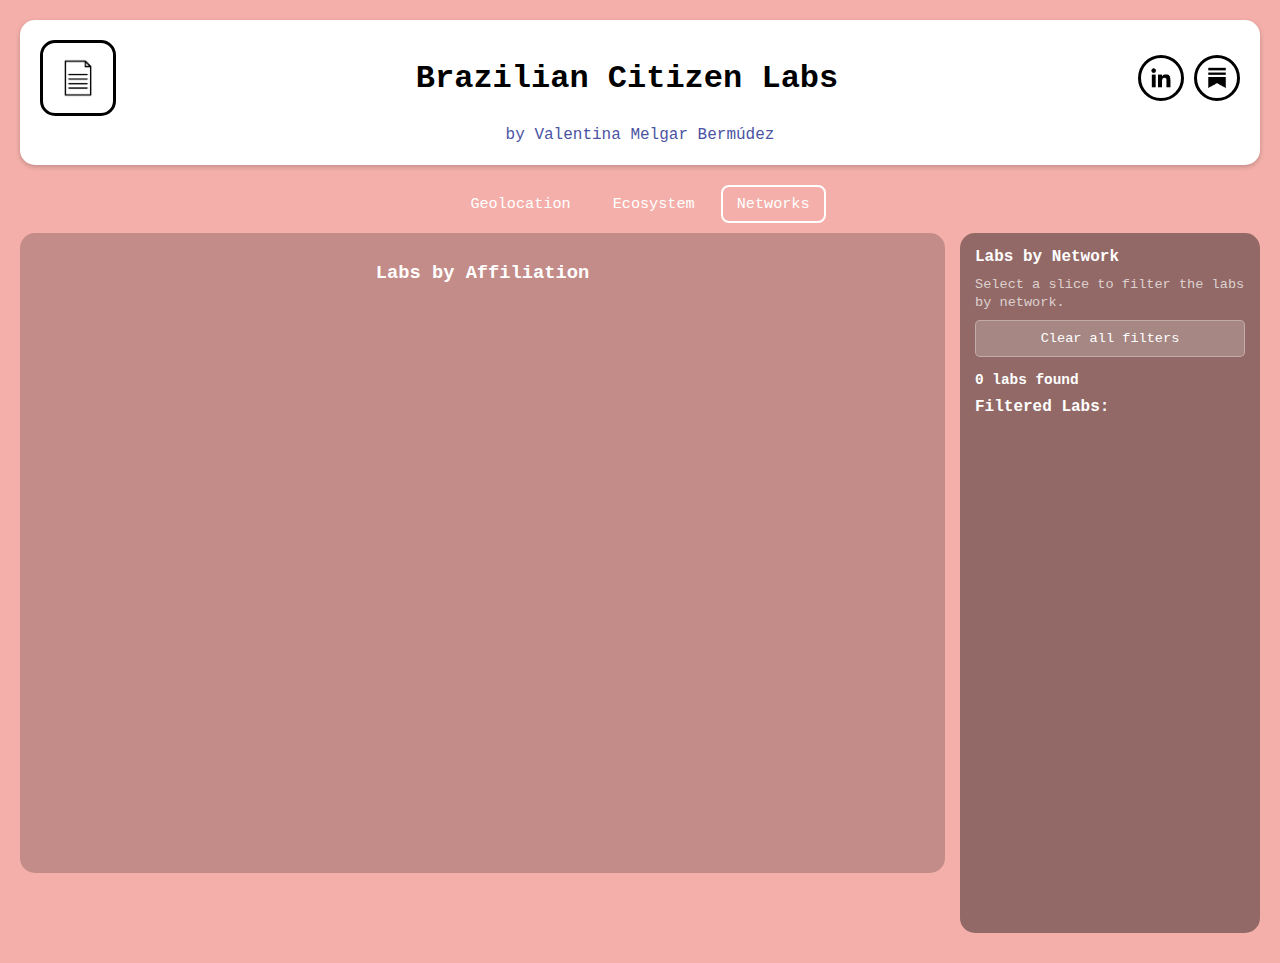
<file: networks.html>
<!DOCTYPE html>
<html lang="en">
<head>
<meta charset="UTF-8">
<meta name="viewport" content="width=device-width, initial-scale=1.0">
<title>BR Citizen Labs — Networks</title>

<script src="https://d3js.org/d3.v7.min.js"></script>
<link rel="stylesheet" href="header.css">
<script src="header.js" defer></script>

<style>
body {
    margin: 0;
    padding: 0;
    font-family: 'Courier New', 'Lucida Console', Monaco, monospace;
    background-color: #F4AFAA;
}

/* Networks-specific: Reverse the order - chart left, filter right */
#main-content {
    flex-direction: row-reverse;
}

/* Networks-specific: Wider filter menu */
@media (min-width: 768px) {
    #filter-menu {
        width: 300px;
        flex: 0 0 300px;
    }
}

/* Networks-specific: Pie chart container styling */
#visual-container {
    display: flex;
    flex-direction: column;
    align-items: center;
    justify-content: center;
    padding: 20px;
}

/* Make container fill available space */
@media (min-width: 768px) {
    #visual-container {
        flex: 1;
        min-height: 600px;
    }
}

#visual-container h3 {
    margin: 0 0 10px 0;
    text-align: center;
    color: white;
}

#network-tag {
    display: none;
    margin-bottom: 15px;
    padding: 10px 20px;
    border-radius: 8px;
    font-weight: bold;
    color: white;
    text-align: center;
    font-family: Verdana, sans-serif;
    font-size: 1.1rem;
    min-width: 200px;
    box-shadow: 0 2px 8px rgba(0, 0, 0, 0.3);
}

/* Pie wrapper - maintains aspect ratio */
#pieChart-wrapper {
    width: 100%;
    max-width: 650px;
    position: relative;
}

@media (min-width: 768px) {
    #pieChart-wrapper {
        max-width: 550px;
    }
}

#pieChart-wrapper::before {
    content: "";
    display: block;
    padding-top: 100%;
}

#pieChart {
    position: absolute;
    inset: 0;
}

#pieChart svg {
    width: 100%;
    height: 100%;
}

/* Filter menu additions for this page */
.filter-instruction {
    font-size: 0.85rem;
    color: rgba(255, 255, 255, 0.7);
    margin: 8px 0;
    line-height: 1.3;
}

#filter-menu #affiliation-list {
    flex: 1;
    min-height: 0;
    overflow-y: auto;
    max-height: 600px;
}

.affiliation-item {
    margin-bottom: 12px;
    padding-bottom: 8px;
    border-bottom: 1px solid rgba(255, 255, 255, 0.1);
}

.affiliation-item:last-child {
    border-bottom: none;
}

.affiliation-item strong {
    display: block;
    margin-bottom: 6px;
    color: white;
    font-size: 0.9rem;
}

.affiliation-lab {
    padding: 4px 8px;
    border-radius: 4px;
    font-size: 0.85rem;
    margin-bottom: 4px;
    display: inline-block;
    color: white;
}

/* Mobile adjustments */
@media (max-width: 767px) {
    #main-content {
        flex-direction: column;
        align-items: center;
    }
    
    #pieChart-wrapper {
        min-height: 300px;
    }
    
    #filter-menu, #visual-container {
        width: 100%;
        max-width: 100%;
    }
}
</style>
</head>

<body data-page="networks">

<div id="main-content">

    <div id="filter-menu">
        <h4>Labs by Network</h4>
        <p class="filter-instruction">Select a slice to filter the labs by network.</p>
        
        <button id="clear-filters">Clear all filters</button>
        
        <div id="lab-count">0 labs found</div>
        
        <h4>Filtered Labs:</h4>
        <ul id="affiliation-list"></ul>
    </div>

    <div id="visual-container">
        <h3>Labs by Affiliation</h3>
        <div id="network-tag"></div>
        <div id="pieChart-wrapper">
            <div id="pieChart"></div>
        </div>
    </div>

</div>

<script>
document.addEventListener("DOMContentLoaded", function() {

d3.json("labsData.json").then(function(rawData) {

    const affiliationMap = {};
    rawData.forEach(d => {
        const aff = d.affiliation || "Independent / No Network";
        if (!affiliationMap[aff]) affiliationMap[aff] = [];
        affiliationMap[aff].push({
            lab: d.lab_name,
            network: d.network || "Independent / No Affiliation",
            affiliation: aff
        });
    });

    const pieData = Object.entries(affiliationMap).map(([aff,labs]) => ({
        affiliation: aff,
        labs,
        count: labs.length
    }));

    const affiliations = pieData.map(d => d.affiliation);
    const colorScale = d3.scaleOrdinal()
        .domain(affiliations)
        .range(affiliations.map((d,i) => d3.interpolateRainbow(i / affiliations.length)));

    const svg = d3.select("#pieChart")
        .append("svg")
        .attr("viewBox","-250 -250 500 500")
        .attr("preserveAspectRatio","xMidYMid meet");

    const g = svg.append("g");

    const radius = 225;
    const arc = d3.arc().innerRadius(radius*0.35).outerRadius(radius);
    const arcOver = d3.arc().innerRadius(radius*0.35).outerRadius(radius*1.08);
    const pie = d3.pie().value(d=>d.count).sort(null);

    const allLabs = rawData.map(d => ({
        lab: d.lab_name,
        network: d.network || "Independent / No Affiliation",
        affiliation: d.affiliation || "Independent / No Network"
    }));

    const networkTag = d3.select("#network-tag");
    let prevSlice = null;

    function renderList(labs){
        const map = {};
        labs.forEach(l=>{
            map[l.network] ??= [];
            map[l.network].push(l);
        });

        const ul = d3.select("#affiliation-list").html("");
        Object.entries(map).forEach(([n,ls])=>{
            const li = ul.append("li").attr("class","affiliation-item");
            li.append("strong").text(n);
            ls.forEach(l=>{
                li.append("div")
                  .attr("class","affiliation-lab")
                  .style("background",colorScale(l.affiliation))
                  .text(`- ${l.lab}`);
            });
        });

        document.getElementById("lab-count").textContent = `${labs.length} lab${labs.length !== 1 ? 's' : ''} found`;
    }

    renderList(allLabs);

    function rotateToSlice(d, el){
        const midAngle = (d.startAngle + d.endAngle)/2;
        g.transition().duration(800).attr("transform",`rotate(${-midAngle*180/Math.PI})`);
        if(prevSlice) d3.select(prevSlice).attr("d",arc);
        prevSlice = el;
        d3.select(el).attr("d",arcOver);
        networkTag.style("display", "block")
                  .style("background", colorScale(d.data.affiliation))
                  .text(d.data.affiliation);
        renderList(d.data.labs);
    }

    g.selectAll("path")
        .data(pie(pieData))
        .enter()
        .append("path")
        .attr("d", arc)
        .attr("fill", d => colorScale(d.data.affiliation))
        .style("cursor","pointer")
        .on("click", function(e,d){ rotateToSlice(d,this); });

    document.getElementById("clear-filters").onclick = () => {
        g.transition().attr("transform","rotate(0)");
        if(prevSlice) d3.select(prevSlice).attr("d",arc);
        prevSlice=null;
        networkTag.style("display","none");
        renderList(allLabs);
    };

});
});
</script>

</body>
</html>
</file>
<file: header.css>
/* ===== HEADER STYLES ===== */
header {
    background-color: #ffffff;
    color: black;
    padding: 20px;
    box-shadow: 0 2px 5px rgba(0,0,0,0.2);
    border-radius: 15px;
    margin: 20px;
    display: flex;
    flex-direction: column;
    gap: 10px;
}

.header-content {
    display: flex;
    flex-direction: column;
    align-items: center;
    gap: 15px;
}

.header-content h1 {
    margin: 0;
    font-size: 1.8rem;
    text-align: center;
}

header h2 {
    display: block !important;
    width: 100% !important;
    max-width: 100% !important;
    text-align: center !important;
    color: #4b54a3 !important;
    font-size: 1rem !important;
    font-weight: 400 !important;
    line-height: 1.2 !important;
    white-space: nowrap !important;
    margin: 0 !important;
}

.large-left-btn {
    width: 70px;
    height: 70px;
    background-color: white;
    border: 3px solid black;
    border-radius: 15px;
    display: flex;
    align-items: center;
    justify-content: center;
    transition: transform 0.2s, background-color 0.2s;
}

.large-left-btn img {
    width: 80%;
    height: 80%;
    object-fit: contain;
}

.large-left-btn:hover {
    transform: scale(1.05);
    background-color: #eee;
}

.button-container {
    display: flex;
    gap: 10px;
}

.round-btn {
    width: 40px;
    height: 40px;
    border-radius: 50%;
    border: 3px solid black;
    overflow: hidden;
    background-color: #ffffff;
    transition: transform 0.2s;
}

.round-btn img {
    width: 100%;
    height: 100%;
    object-fit: cover;
}

.round-btn:hover {
    transform: scale(1.1);
}

.page-menu {
    display: flex;
    gap: 10px;
    justify-content: center;
    margin: 10px 10px;
}

.page-menu a {
    padding: 8px 14px;
    border: 2px solid transparent;
    color: white;
    text-decoration: none;
    font-family: inherit;
    border-radius: 8px;
    font-size: 0.95rem;
    transition: 0.15s;
}

.page-menu a:hover {
    transform: scale(1.05);
}

.page-menu a.active {
    border-color: white;
}

@media(min-width: 768px) {
    .header-content {
        flex-direction: row;
        justify-content: space-between;
        align-items: center;
    }

    .header-content h1 {
        font-size: 2rem;
    }
}

/* ===== STANDARDIZED VISUAL PAGE STYLES ===== */
/* These styles apply to ALL visualization pages (map, venn, pie chart) */

/* Main wrapper for all visual pages */
#main-content {
    display: flex;
    flex-direction: column;
    margin: 0 20px 30px 20px;
    gap: 15px;
    min-height: calc(100vh - 200px);
}

/* FILTER MENU - Standardized for all pages */
#filter-menu {
    background-color: rgba(0, 0, 0, 0.4);
    color: white;
    padding: 15px;
    border-radius: 15px;
    font-size: 0.9rem;
    width: 100%;
    box-sizing: border-box;
    flex-shrink: 0;
}

/* Filter menu headings */
#filter-menu h4 {
    margin-top: 0;
    margin-bottom: 10px;
    color: white;
    font-family: 'Courier New', 'Lucida Console', Monaco, Monospace;
    font-size: 1rem;
}

/* Filter menu form elements */
#filter-menu label {
    display: block;
    margin-bottom: 5px;
    margin-top: 10px;
    color: white;
    font-size: 0.85rem;
    font-weight: bold;
}

#filter-menu select,
#filter-menu input[type="text"],
#filter-menu input[type="search"] {
    width: 100%;
    margin-bottom: 10px;
    padding: 8px;
    border-radius: 5px;
    border: 1px solid rgba(255, 255, 255, 0.3);
    background-color: rgba(255, 255, 255, 0.1);
    color: white;
    font-family: 'Courier New', 'Lucida Console', Monaco, Monospace;
    font-size: 0.85rem;
    box-sizing: border-box;
}

#filter-menu select:focus,
#filter-menu input:focus {
    outline: none;
    border-color: rgba(255, 255, 255, 0.5);
    background-color: rgba(255, 255, 255, 0.15);
}

#filter-menu select option {
    background-color: #373b57;
    color: white;
}

/* Filter menu buttons */
#filter-menu button {
    width: 100%;
    background-color: rgba(255, 255, 255, 0.2);
    color: white;
    border: 1px solid rgba(255, 255, 255, 0.3);
    padding: 10px 12px;
    margin-bottom: 10px;
    border-radius: 5px;
    cursor: pointer;
    font-family: 'Courier New', 'Lucida Console', Monaco, Monospace;
    font-size: 0.85rem;
    transition: background-color 0.2s, transform 0.1s;
}

#filter-menu button:hover {
    background-color: rgba(255, 255, 255, 0.3);
    transform: scale(1.02);
}

#filter-menu button:active {
    transform: scale(0.98);
}

/* Count display */
#filter-menu #lab-count,
#filter-menu #item-count,
#filter-menu .count-display {
    margin-bottom: 10px;
    margin-top: 5px;
    font-weight: bold;
    color: white;
    font-size: 0.9rem;
}

/* Filtered list */
#filter-menu ul {
    list-style: none;
    padding-left: 0;
    margin: 0;
    max-height: 200px;
    overflow-y: auto;
    color: white;
}

#filter-menu ul li {
    padding: 8px 5px;
    color: white;
    border-bottom: 1px solid rgba(255, 255, 255, 0.1);
    cursor: pointer;
    font-size: 0.85rem;
    transition: background-color 0.2s;
}

#filter-menu ul li:last-child {
    border-bottom: none;
}

#filter-menu ul li:hover {
    background-color: rgba(255, 255, 255, 0.15);
}

/* Scrollbar styling for filter lists */
#filter-menu ul::-webkit-scrollbar {
    width: 8px;
}

#filter-menu ul::-webkit-scrollbar-track {
    background: rgba(255, 255, 255, 0.05);
    border-radius: 4px;
}

#filter-menu ul::-webkit-scrollbar-thumb {
    background: rgba(255, 255, 255, 0.3);
    border-radius: 4px;
}

#filter-menu ul::-webkit-scrollbar-thumb:hover {
    background: rgba(255, 255, 255, 0.5);
}

/* VISUAL CONTAINER - Standardized for all pages */
#visual-container {
    height: 400px;
    width: 100%;
    border-radius: 15px;
    overflow: hidden;
    background-color: rgba(0, 0, 0, 0.2);
    flex: 1;
}

/* Desktop responsive layout - STANDARDIZED */
@media (min-width: 768px) {
    #main-content {
        flex-direction: row;
        gap: 15px;
    }

    #filter-menu {
        width: 200px;
        flex: 0 0 200px;
    }

    #visual-container {
        height: 600px;
        flex: 1;
    }
    
    /* Page-specific filter menu widths */
    body[data-page="geolocation"] #filter-menu,
    body[data-page="ecosystem"] #filter-menu {
        width: 280px;
        flex: 0 0 280px;
    }
    
    body[data-page="networks"] #filter-menu {
        width: 300px;
        flex: 0 0 300px;
    }
}

/* Mobile adjustments */
@media (max-width: 767px) {
    #main-content {
        flex-direction: column;
        gap: 15px;
        margin: 0 15px 20px 15px;
        align-items: center;
    }
    
    #filter-menu, #visual-container {
        width: 100%;
        max-width: 100%;
    }
}
</file>
